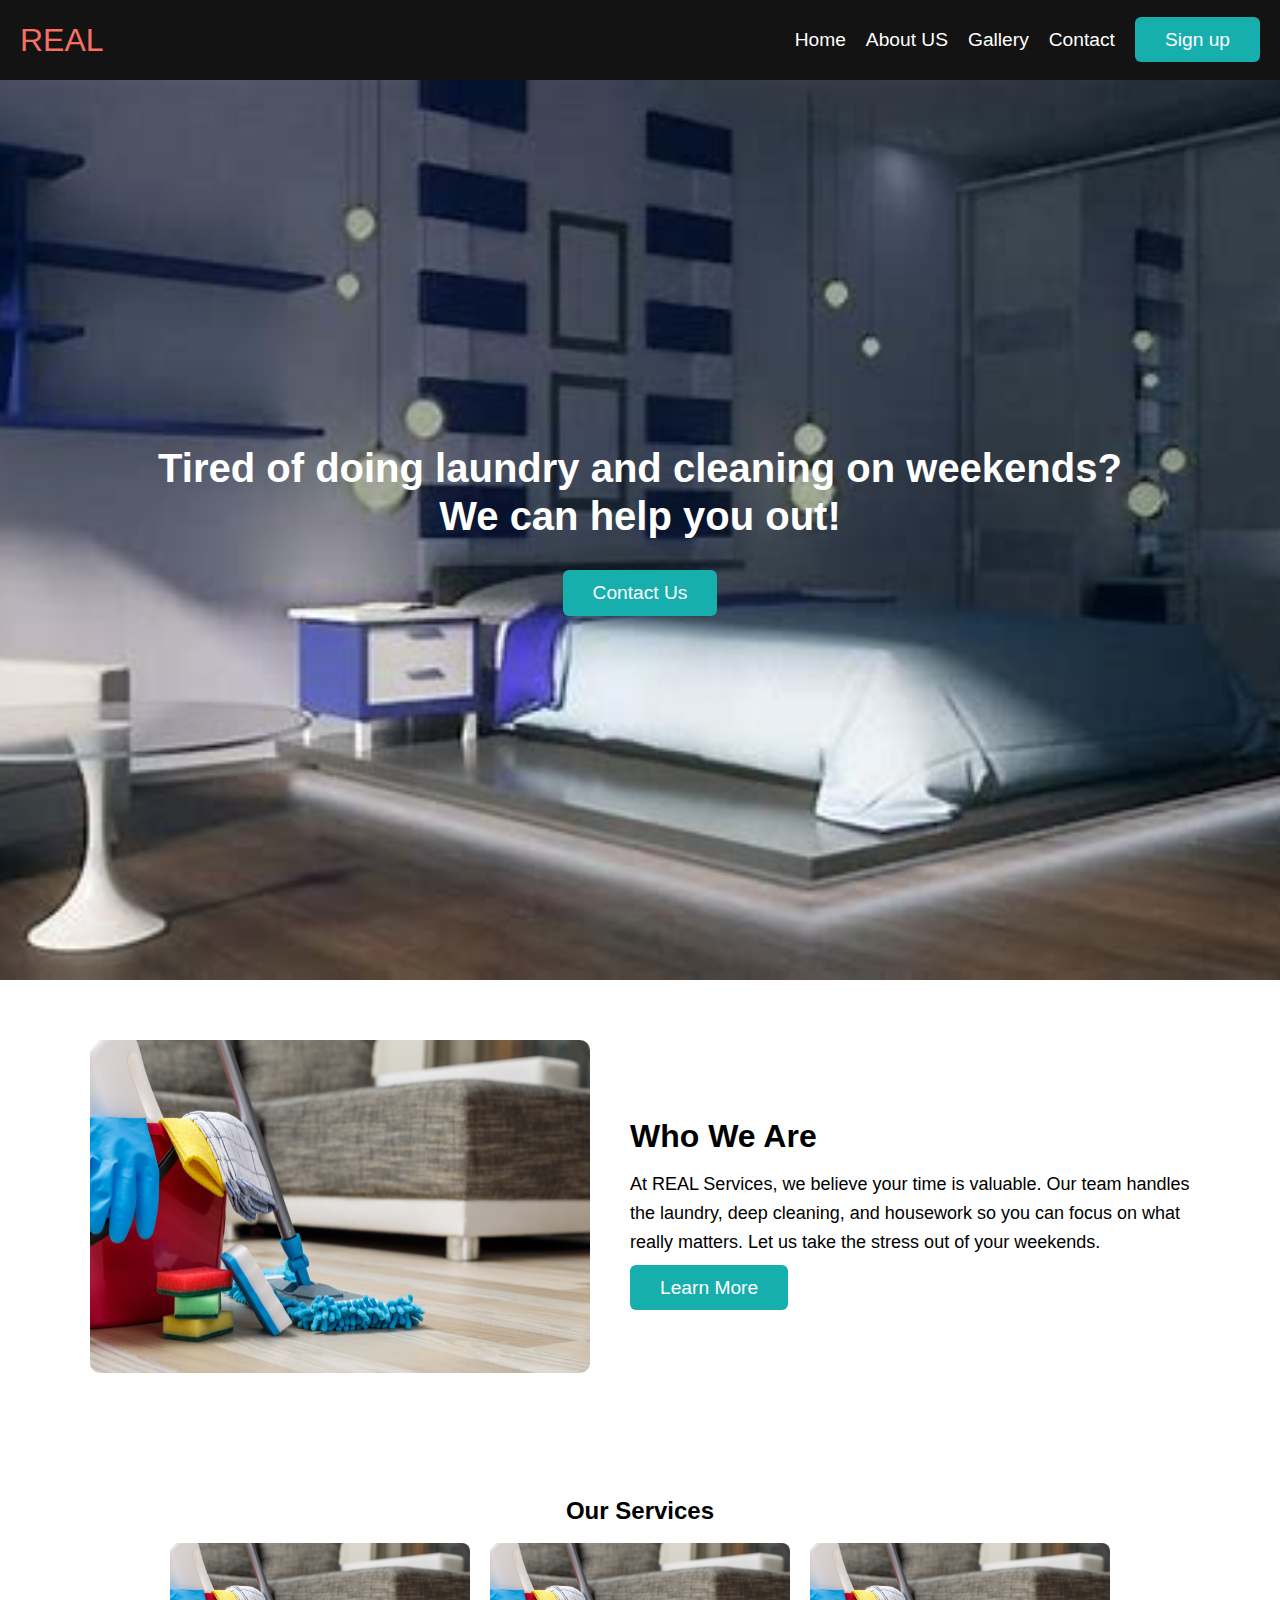
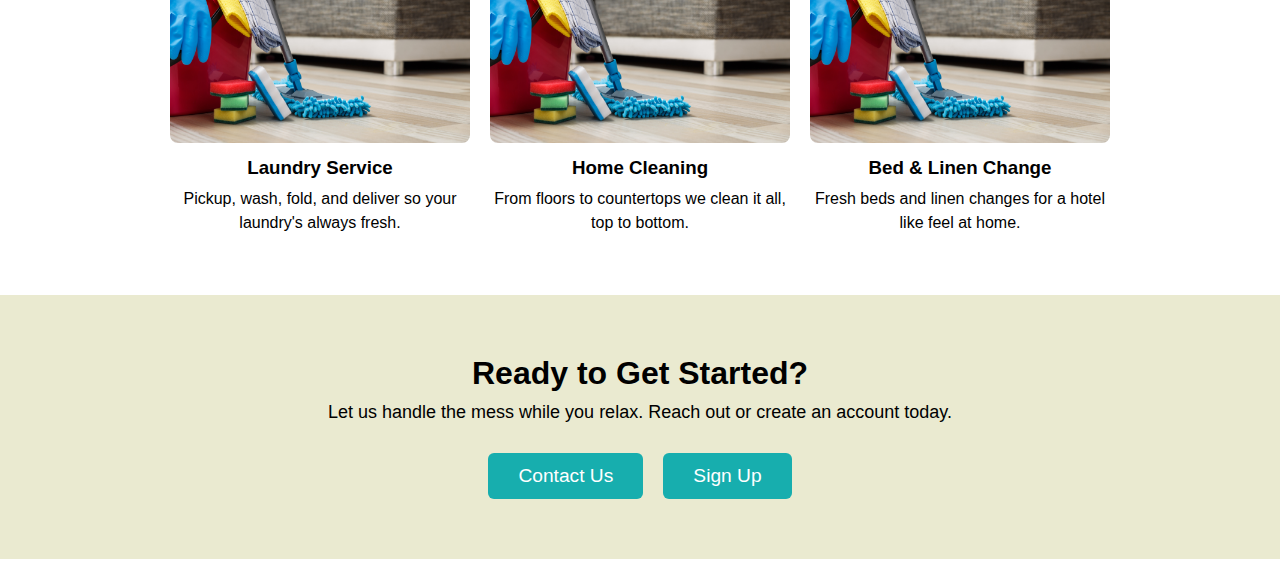
<file: index.html>
<!DOCTYPE html>
<html lang="en">
<head>
  <meta charset="UTF-8" />
  <meta name="viewport" content="width=device-width, initial-scale=1" />
  <title>Real</title>
  <link rel="icon" href="img/logo.jpg">
  <link rel="stylesheet" href="tests.css" />
    <link rel="stylesheet" href="home.css" />
</head>
<body>
<nav class="navbar">
  <div class="container">
    <a href="/" id="logo">REAL</a>
    <div id="menu">
      <span class="bar"></span>
      <span class="bar"></span>
      <span class="bar"></span>
    </div>
    <ul class="navmenu">
      <li><a href="index.html">Home</a></li>
      <li><a href="about.html">About US</a></li>
      <li><a href="gallery.html">Gallery</a></li>
      <li><a href="contact.html">Contact</a></li>
      <li><a href="login.html" class="btn">Sign up</a></li>
    </ul>
  </div>
</nav>

<div class="ovl">
  <h1 style="font-size: 40px;">Tired of doing laundry and cleaning on weekends?<br>We can help you out!</h1>
  <button class="btn" onclick="location.href='contact.html'">Contact Us</button>
</div>

<section class="intro-section">
  <div class="intro-content">
    <div class="intro-image">
      <img src="img/main.jpg" alt="Our Service">
    </div>
    <div class="intro-text">
      <h2>Who We Are</h2>
      <p>
        At REAL Services, we believe your time is valuable. Our team handles the laundry, deep cleaning, and housework so you can focus on what really matters. Let us take the stress out of your weekends.
      </p>
      <a href="about.html" class="btn">Learn More</a>
    </div>
  </div>
</section>
<section class="services-section">
  <h2>Our Services</h2><br>
  <div class="services-grid">
    <div class="service-card">
      <img src="img/main.jpg" alt="Laundry Service">
      <h3>Laundry Service</h3>
      <p>Pickup, wash, fold, and deliver so your laundry's always fresh.</p>
    </div>
    <div class="service-card">
      <img src="img/main.jpg" alt="Home Cleaning">
      <h3>Home Cleaning</h3>
      <p>From floors to countertops we clean it all, top to bottom.</p>
    </div>
    <div class="service-card">
      <img src="img/main.jpg" alt="Linen Change">
      <h3>Bed & Linen Change</h3>
      <p>Fresh beds and linen changes for a hotel like feel at home.</p>
    </div>
  </div>
</section>

<section class="cta-section">
  <h2>Ready to Get Started?</h2>
  <p>Let us handle the mess while you relax. Reach out or create an account today.</p>
  <div class="cta-buttons">
    <a href="contact.html" class="btn">Contact Us</a>
    <a href="login.html" class="btn">Sign Up</a>
  </div>
</section>
<footer>
  <div class="footer-bottom">
    <p style="color: white;">&copy; 2025 REAL Services. All rights reserved.</p>

  </div>
</footer>

<script src="test.js"></script>
</body>
</html>
</file>
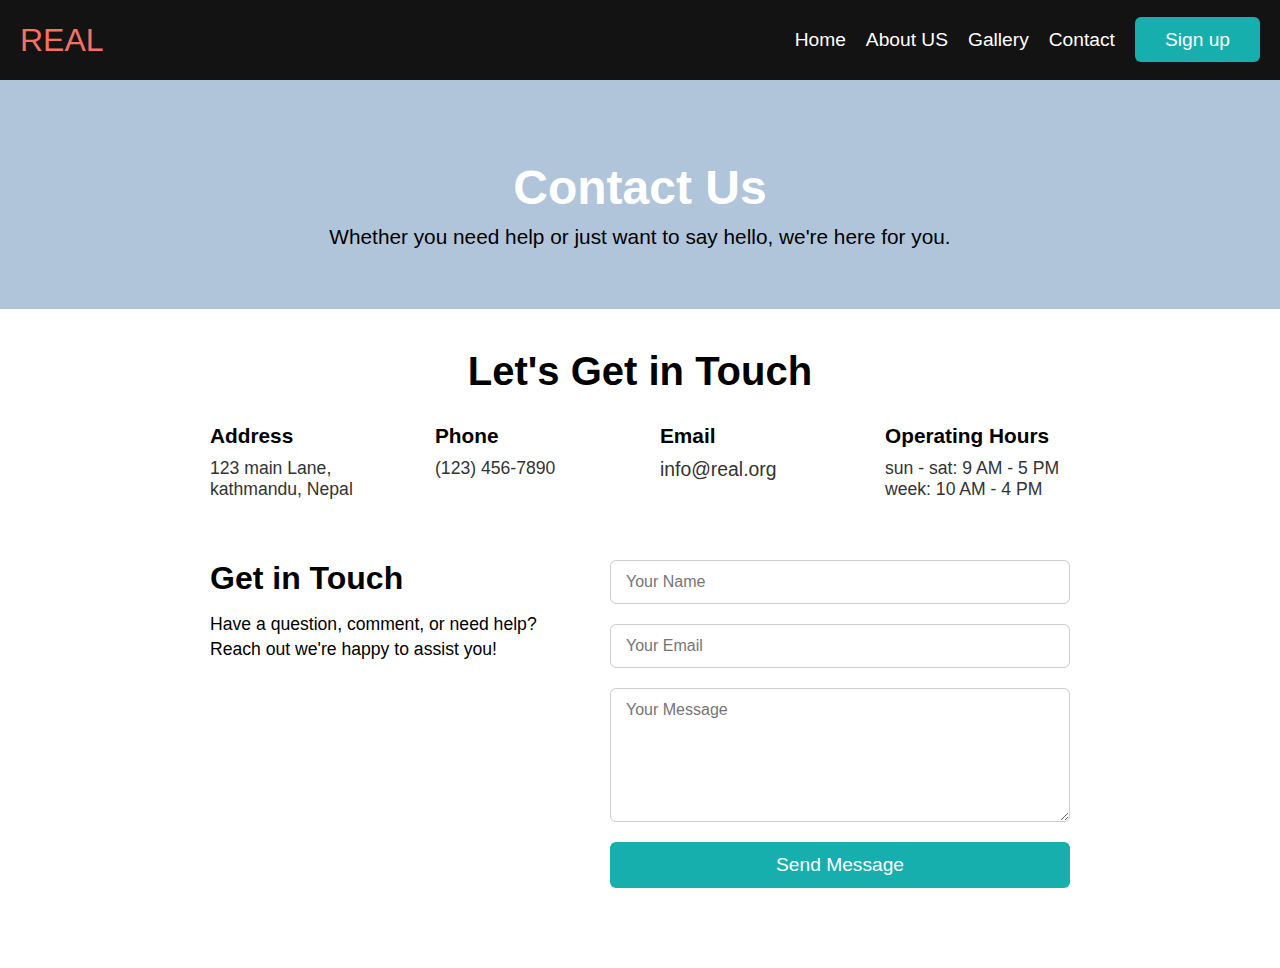
<file: contact.html>
<!DOCTYPE html>
<html lang="en">
<head>
  <meta charset="UTF-8" />
  <meta name="viewport" content="width=device-width, initial-scale=1" />
  <title>project</title>
  <link rel="stylesheet" href="tests.css" />
</head>
<body>

<nav class="navbar">
  <div class="container">
    <a href="/" id="logo">REAL</a>

    <div id="menu">
      <span class="bar"></span>
      <span class="bar"></span>
      <span class="bar"></span>
    </div>

    <ul class="navmenu">
      <li><a href="test.html">Home</a></li>
      <li><a href="about.html">About US</a></li>
      <li><a href="gallery.html">Gallery</a></li>
      <li><a href="contact.html">Contact</a></li>
      <li><a href="login.html" class="btn">Sign up</a></li>
    </ul>
  </div>
</nav>

<!-- Contact Page Hero -->
<section class="contact-hero">
  <div class="contact-hero-content">
    <h1>Contact Us</h1>
    <p>Whether you need help or just want to say hello, we're here for you.</p>
  </div>
</section>

<!-- Contact Details Section -->
<section class="contact-details">
  <h2>Let's Get in Touch</h2>
  <div class="details-content">
    <div class="detail-item">
      <h3>Address</h3>
      <p>123 main Lane,<br />kathmandu, Nepal</p>
    </div>
    <div class="detail-item">
      <h3>Phone</h3>
      <p>(123) 456-7890</p>
    </div>
    <div class="detail-item">
      <h3>Email</h3>
      <p><a href="mailto:info@real.org">info@real.org</a></p>
    </div>
    <div class="detail-item">
      <h3>Operating Hours</h3>
      <p>sun - sat: 9 AM - 5 PM<br />week: 10 AM - 4 PM<br /></p>
    </div>
  </div>
</section>

<!-- Contact Form Section -->
<section class="contact-section">
  <div class="contact-container">
    <div class="contact-text">
      <h2>Get in Touch</h2>
      <p>Have a question, comment, or need help? Reach out we're happy to assist you!</p>
    </div>

    <form class="contact-form">
      <input type="text" name="name" placeholder="Your Name" required />
      <input type="email" name="email" placeholder="Your Email" required />
      <textarea name="message" rows="6" placeholder="Your Message" required></textarea>
      <button type="submit" class="btn">Send Message</button>
    </form>
  </div>
</section>

<script src="test.js"></script>

</body>
</html>
</file>
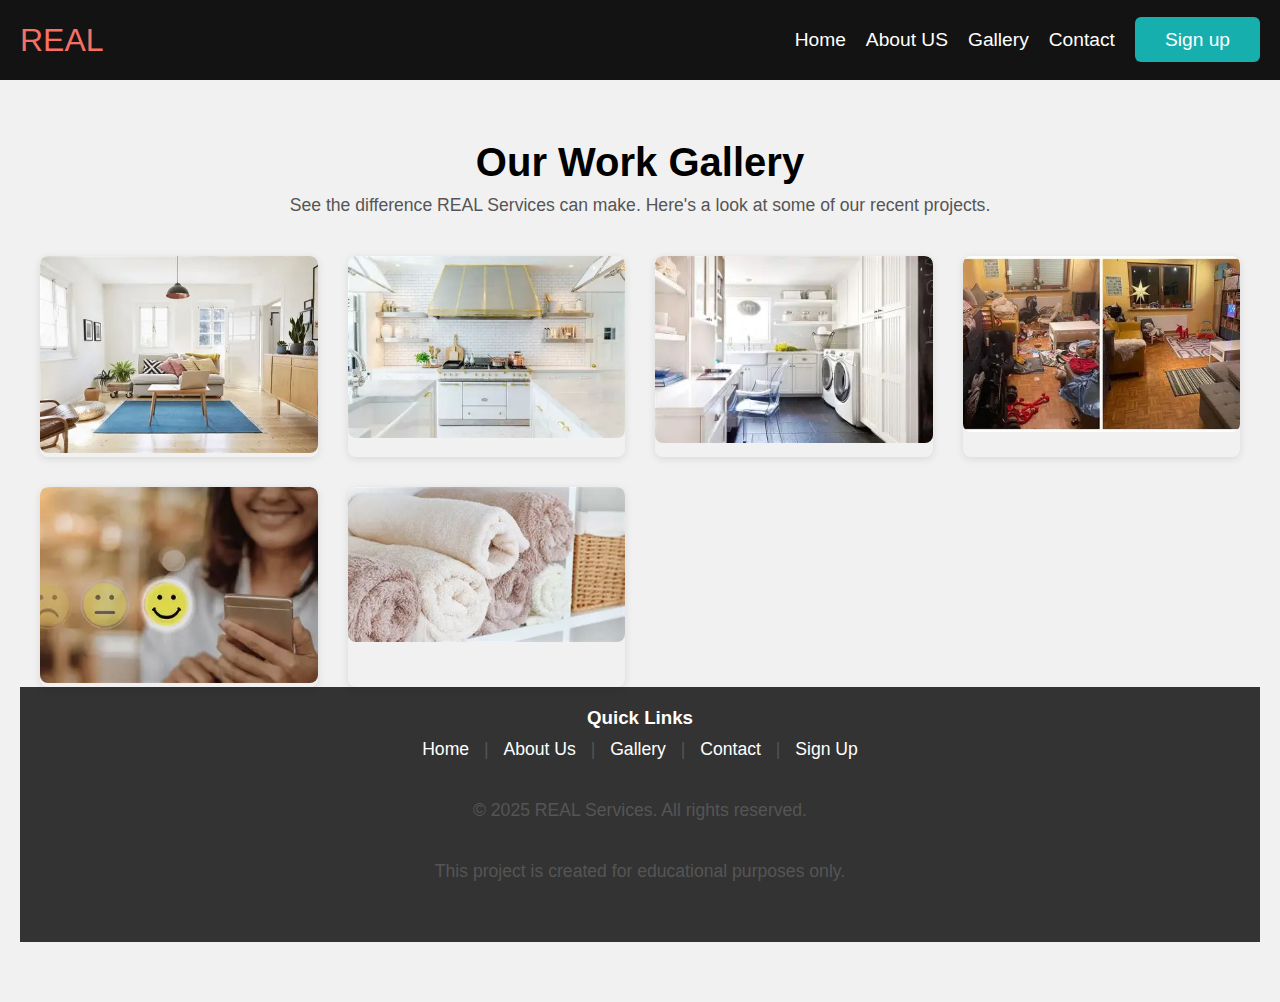
<file: gallery.html>
<!DOCTYPE html>
<html lang="en">
<head>
  <meta charset="UTF-8" />
  <meta name="viewport" content="width=device-width, initial-scale=1" />
  <title>Real</title>
  <link rel="icon" href="img/logo.jpg">
  <link rel="stylesheet" href="tests.css" />
</head>
<body>

<nav class="navbar">
  <div class="container">
    <a href="/" id="logo">REAL</a>

    <div id="menu">
      <span class="bar"></span>
      <span class="bar"></span>
      <span class="bar"></span>
    </div>

    <ul class="navmenu">
      <li><a href="index.html">Home</a></li>
      <li><a href="about.html">About US</a></li>
      <li><a href="gallery.html">Gallery</a></li>
      <li><a href="contact.html">Contact</a></li>
      <li><a href="login.html" class="btn">Sign up</a></li>
    </ul>
  </div>
</nav>

<section class="gallery-section">
  <h2>Our Work Gallery</h2>
  <p>See the difference REAL Services can make. Here's a look at some of our recent projects.</p>

<div class="gallery-grid">
  <div class="gallery-item">
    <img src="img/gallery1.webp" alt="Clean Living Room">
    <div class="gallery-caption">Clean Living Room</div>
  </div>
  <div class="gallery-item">
    <img src="img/gallery2.webp" alt="Sparkling Kitchen">
    <div class="gallery-caption">Sparkling Kitchen</div>
  </div>
  <div class="gallery-item">
    <img src="img/gallery3.webp" alt="Organized Laundry Area">
    <div class="gallery-caption">Organized Laundry Area</div>
  </div>
  <div class="gallery-item">
    <img src="img/gallery4.webp" alt="Before and After Cleaning">
    <div class="gallery-caption">Before and After Cleaning</div>
  </div>
  <div class="gallery-item">
    <img src="img/gallery5.webp" alt="Happy Customer">
    <div class="gallery-caption">Happy Customer</div>
  </div>
  <div class="gallery-item">
    <img src="img/gallery6.webp" alt="Fresh Linen Setup">
    <div class="gallery-caption">Fresh Linen Setup</div>
  </div>
</div>
<footer style="background-color: #333; color: white; padding: 20px 0; text-align: center;">
  <div>
    <h3 style="margin-bottom: 10px;">Quick Links</h3>
    <p>
      <a href="index.html" style="color: white; text-decoration: none; margin: 0 10px;">Home</a> |
      <a href="about.html" style="color: white; text-decoration: none; margin: 0 10px;">About Us</a> |
      <a href="gallery.html" style="color: white; text-decoration: none; margin: 0 10px;">Gallery</a> |
      <a href="contact.html" style="color: white; text-decoration: none; margin: 0 10px;">Contact</a> |
      <a href="login.html" style="color: white; text-decoration: none; margin: 0 10px;">Sign Up</a>
    </p>
  </div>
  <div style="margin-top: 15px;">
    <p>&copy; 2025 REAL Services. All rights reserved.</p>
    <p>This project is created for educational purposes only.</p>
  </div>
</footer>


<script src="test.js"></script>

</body>
</html>
</file>
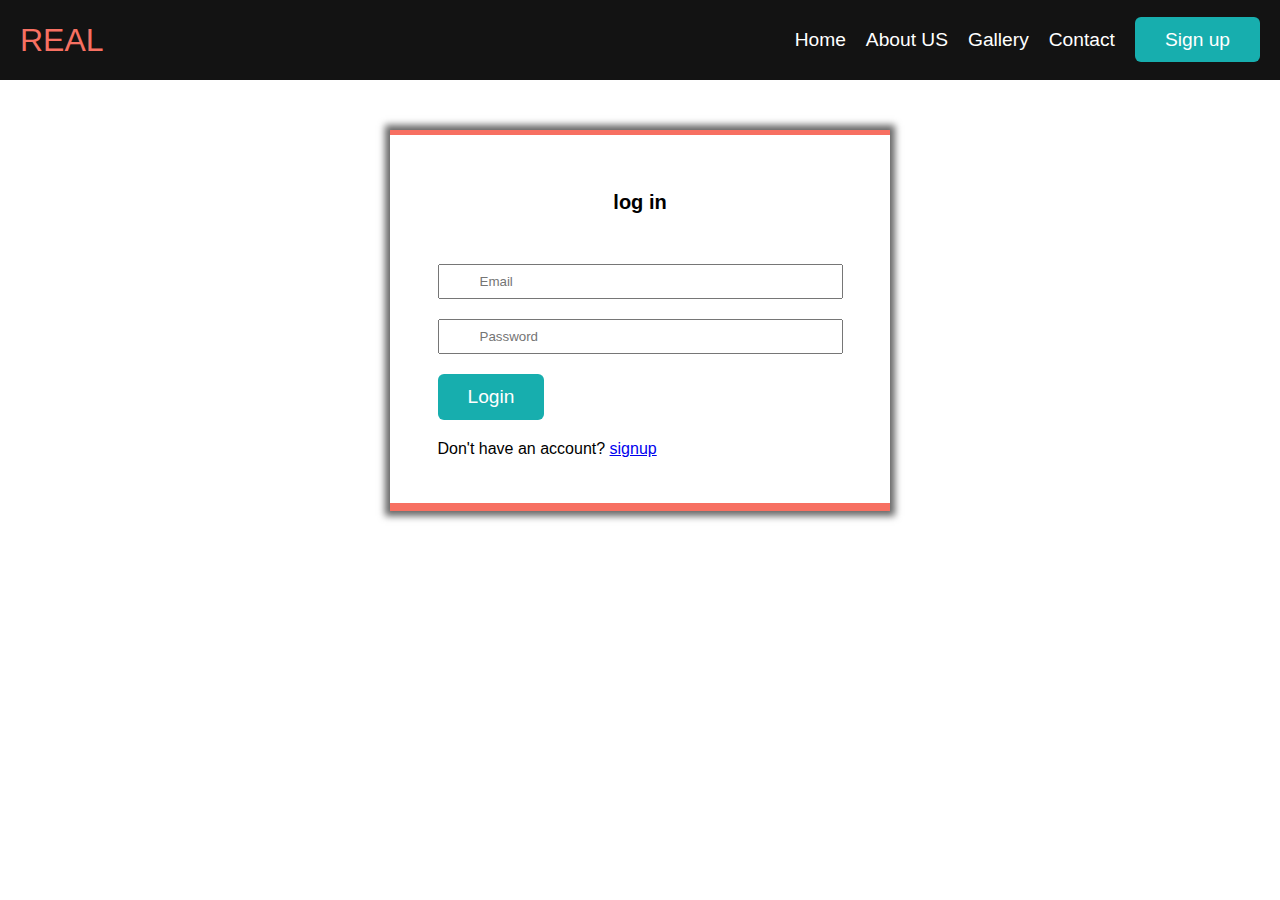
<file: login2.html>
<!DOCTYPE html>
<html lang="en">
<head>
  <meta charset="UTF-8" />
  <meta name="viewport" content="width=device-width, initial-scale=1" />
  <title>Real</title>
  <link rel="icon" href="img/logo.jpg">
  <link rel="stylesheet" href="tests.css" />
</head>
<body>

<nav class="navbar">
  <div class="container">
    <a href="/" id="logo">REAL</a>

    <div id="menu">
      <span class="bar"></span>
      <span class="bar"></span>
      <span class="bar"></span>
    </div>

    <ul class="navmenu">
      <li><a href="index.html">Home</a></li>
      <li><a href="about.html">About US</a></li>
      <li><a href="gallery.html">Gallery</a></li>
      <li><a href="contact.html">Contact</a></li>
      <li><a href="login.html" class="btn">Sign up</a></li>
    </ul>
  </div>
</nav>
<div class="Cform">
  <h2>log in</h2>
  <div class="form-container">
    <form id="loginForm">
        <div class="input-name">
    <input type="email" id="lemail" placeholder="Email" class="email" required>
      </div> 
      <div class="input-name">
        <input type="password" id="lpassword1" placeholder="Password" class="password1" required>
      </div> 
      <div class="input-name">
        <input type="submit" class="btn2" value="Login">
      </div> 
      <div class="input-name">
        <p>Don't have an account? <a href="login.html">signup</a></p></div>
      </form>
      </div>
      </div>
<script src="login.js"></script>
<script src="test.js"></script>
</body>
</html>
</file>
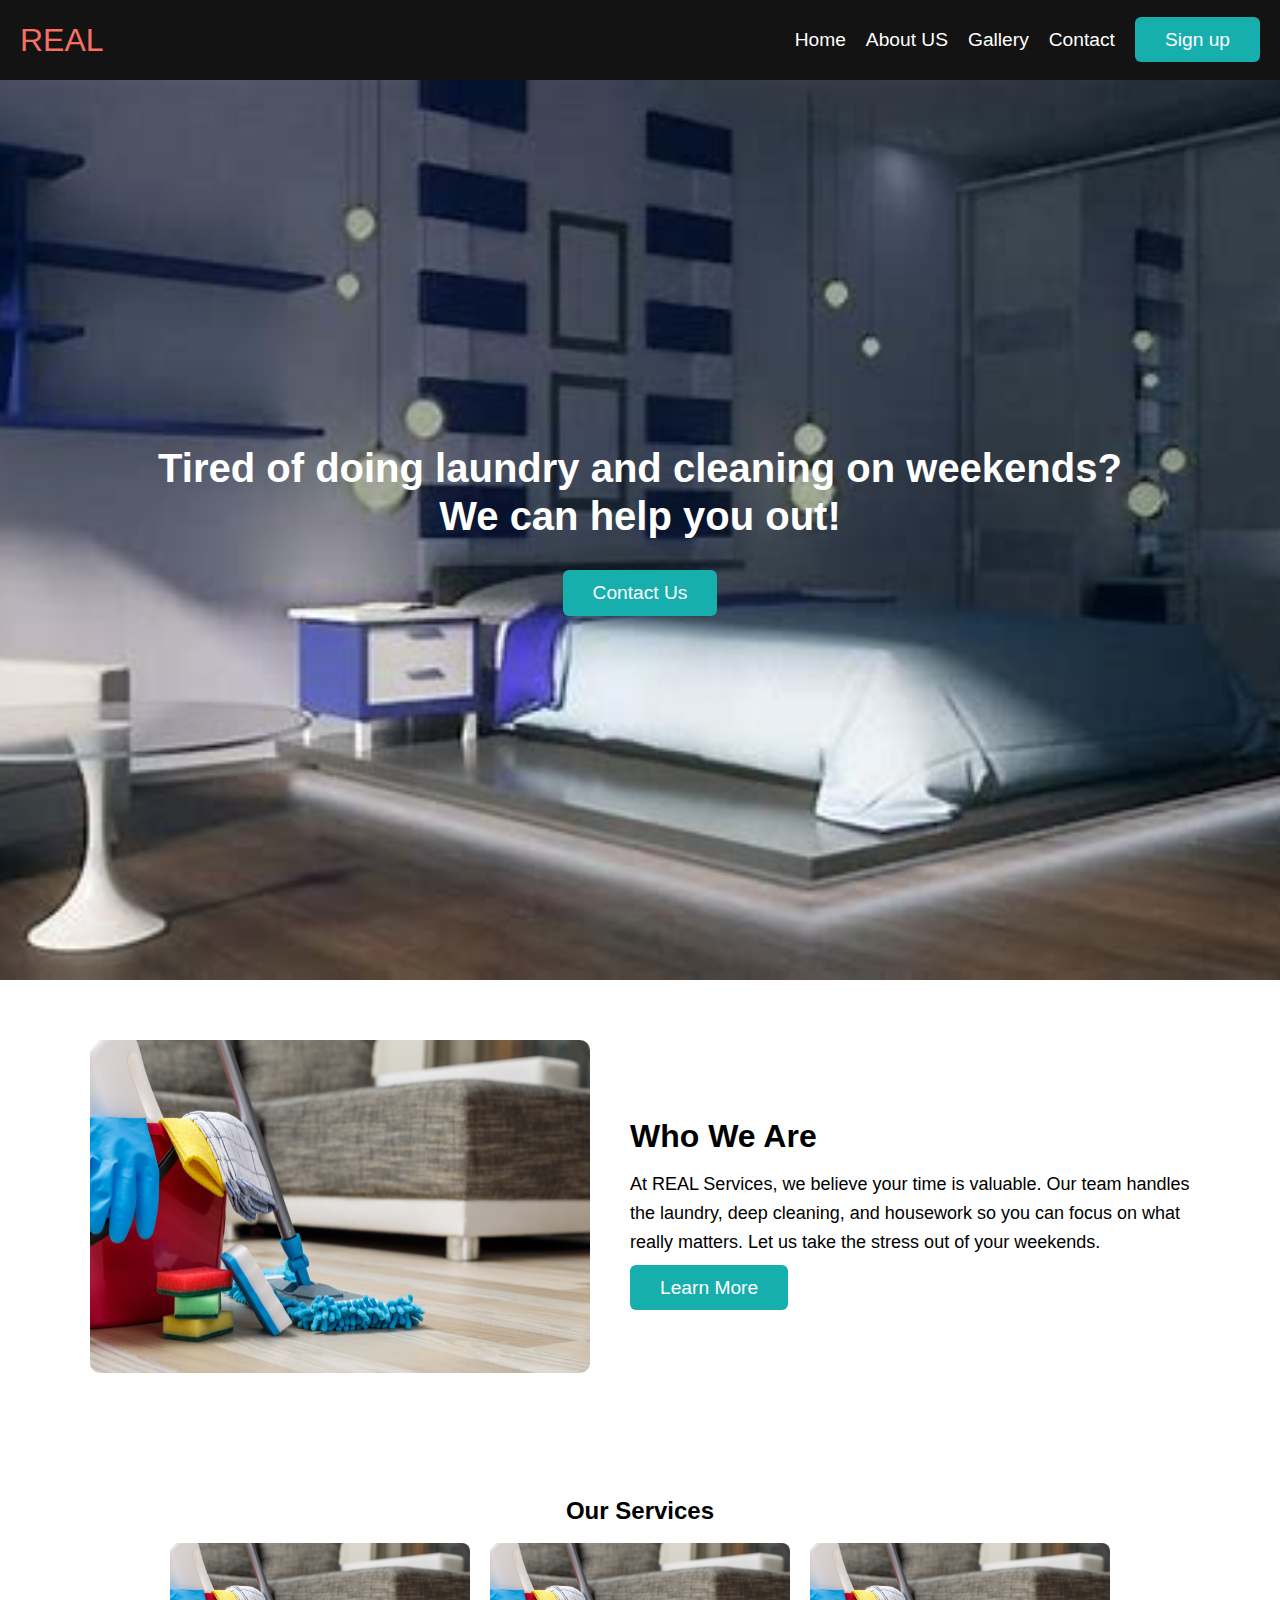
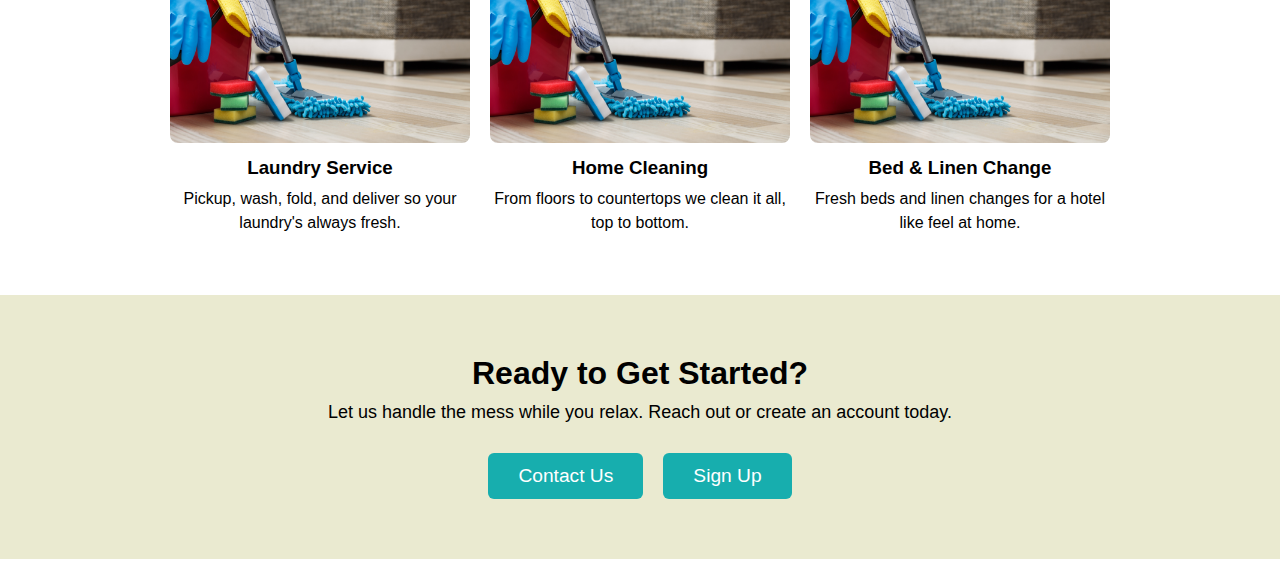
<file: test.html>
<!DOCTYPE html>
<html lang="en">
<head>
  <meta charset="UTF-8" />
  <meta name="viewport" content="width=device-width, initial-scale=1" />
  <title>project</title>
  <link rel="stylesheet" href="tests.css" />
    <link rel="stylesheet" href="home.css" />
</head>
<body>
<nav class="navbar">
  <div class="container">
    <a href="/" id="logo">REAL</a>
    <div id="menu">
      <span class="bar"></span>
      <span class="bar"></span>
      <span class="bar"></span>
    </div>
    <ul class="navmenu">
      <li><a href="test.html">Home</a></li>
      <li><a href="about.html">About US</a></li>
      <li><a href="gallery.html">Gallery</a></li>
      <li><a href="contact.html">Contact</a></li>
      <li><a href="login.html" class="btn">Sign up</a></li>
    </ul>
  </div>
</nav>

<div class="ovl">
  <h1 style="font-size: 40px;">Tired of doing laundry and cleaning on weekends?<br>We can help you out!</h1>
  <button class="btn" onclick="location.href='contact.html'">Contact Us</button>
</div>

<section class="intro-section">
  <div class="intro-content">
    <div class="intro-image">
      <img src="img/main.jpg" alt="Our Service">
    </div>
    <div class="intro-text">
      <h2>Who We Are</h2>
      <p>
        At REAL Services, we believe your time is valuable. Our team handles the laundry, deep cleaning, and housework so you can focus on what really matters. Let us take the stress out of your weekends.
      </p>
      <a href="about.html" class="btn">Learn More</a>
    </div>
  </div>
</section>
<section class="services-section">
  <h2>Our Services</h2><br>
  <div class="services-grid">
    <div class="service-card">
      <img src="img/main.jpg" alt="Laundry Service">
      <h3>Laundry Service</h3>
      <p>Pickup, wash, fold, and deliver so your laundry's always fresh.</p>
    </div>
    <div class="service-card">
      <img src="img/main.jpg" alt="Home Cleaning">
      <h3>Home Cleaning</h3>
      <p>From floors to countertops we clean it all, top to bottom.</p>
    </div>
    <div class="service-card">
      <img src="img/main.jpg" alt="Linen Change">
      <h3>Bed & Linen Change</h3>
      <p>Fresh beds and linen changes for a hotel like feel at home.</p>
    </div>
  </div>
</section>

<section class="cta-section">
  <h2>Ready to Get Started?</h2>
  <p>Let us handle the mess while you relax. Reach out or create an account today.</p>
  <div class="cta-buttons">
    <a href="contact.html" class="btn">Contact Us</a>
    <a href="login.html" class="btn">Sign Up</a>
  </div>
</section>
<footer>
  <div class="footer-bottom">
    <p style="color: white;">&copy; 2025 REAL Services. All rights reserved.</p>
  </div>
</footer>

<script src="test.js"></script>
</body>
</html>
</file>
<file: tests.css>
* {
  box-sizing: border-box;
  margin: 0;
  padding: 0;
  font-family: Arial, Helvetica, sans-serif;
}
.navbar {
  background: #131313;
  height: 80px;
  display: flex;
  justify-content: center;
  align-items: center;
  position: sticky;
  top: 0;
  z-index: 999;
}
.container {
  display: flex;
  justify-content: space-between;
  width: 100%;
  max-width: 1300px;
  padding: 0 20px;
}
#logo {
  color: #f77062;
  font-size: 2rem;
  text-decoration: none;
  display: flex;
  align-items: center;
}
.navmenu {
  display: flex;
  list-style: none;
  align-items: center;
}
.navmenu li {
  margin-left: 20px;
}
.navmenu li a {
  color: white;
  text-decoration: none;
  font-size: 1.2rem;
  position:relative;
}
.navmenu li a:hover{
    color: aquamarine;
    transition: all 0.3s ease;
}
.btn {
      background-color: #17aeae;
      border: none;
      padding: 12px 30px;
      color: white;
      font-size: 1.2rem;
      cursor: pointer;
      border-radius: 6px;
      transition: background-color 0.3s ease;
      text-decoration: none;
    }
.btn:hover {
      background-color: #f77062;
    }
     
.gallery-section {
  text-align: center;
  padding: 60px 20px;
  background-color: #f1f1f1;
   flex: 1;
}

.gallery-section h2 {
  font-size: 2.5em;
  margin-bottom: 10px;
}

.gallery-section p {
  font-size: 1.1em;
  color: #555;
  margin-bottom: 40px;
}

.gallery-grid {
  display: grid;
  grid-template-columns: repeat(auto-fit, minmax(250px, 1fr));
  gap: 30px;
  padding: 0 20px;
}

.gallery-item {
  position: relative;
  overflow: hidden;
  border-radius: 8px;
  box-shadow: 0 2px 8px rgba(0, 0, 0, 0.1);
}

.gallery-item img {
  width: 100%;
  border-radius: 8px;
  object-fit: cover;
  transition: transform 0.3s ease;
}

.gallery-item:hover img {
  transform: scale(1.05);
}

.gallery-caption {
  position: absolute;
  bottom: 0;
  left: 0;
  right: 0;
  background: rgba(0, 0, 0, 0.6);
  color: #fff;
  padding: 10px;
  font-size: 1em;
  text-align: center;
  opacity: 0;
  transform: translateY(100%);
  transition: all 0.3s ease;
}

.gallery-item:hover .gallery-caption {
  opacity: 1;
  transform: translateY(0);
}
/* Contact Hero */
.contact-hero {
  background-color: #b0c5da;
  color: white;
  padding: 80px 20px 60px;
  text-align: center;
}

.contact-hero-content h1 {
  font-size: 3em;
  margin-bottom: 10px;
}

.contact-hero-content p {
  font-size: 1.3em;
  color: black;
}

/* Contact Details */
.contact-details {
  max-width: 900px;
  margin: 40px auto 60px;
  padding: 0 20px;
  text-align: center;
  color: #222;
}

.contact-details h2 {
  font-size: 2.5em;
  margin-bottom: 30px;
  color: black;
}

.details-content {
  display: flex;
  justify-content: center;
  gap: 40px;
  flex-wrap: wrap;
  max-width: 900px;
  margin: auto;
  text-align: left;
  color: #444;
}

.detail-item {
  flex: 1 1 100px;
}

.detail-item h3 {
  font-size: 1.3em;
  margin-bottom: 10px;
  color: black;
}

.detail-item p, .detail-item a {
  font-size: 1.1em;
  color: #333;
  text-decoration: none;
}

/* Contact Section */
.contact-section {
  max-width: 900px;
  margin: 0 auto 80px;
  padding: 0 20px;
  color: black; /* Make all text black inside this section */
}

.contact-container {
  display: flex;
  flex-wrap: wrap;
  gap: 50px;
  justify-content: center;
}

/* Text Side */
.contact-text {
  flex: 1 1 300px;
  max-width: 350px;
}

.contact-text h2 {
  font-size: 2em;
  margin-bottom: 15px;
}

.contact-text p {
  font-size: 1.1em;
  line-height: 1.4;
}

/* Form Side */
.contact-form {
  flex: 1 1 350px;
  display: flex;
  flex-direction: column;
  gap: 20px;
}

.contact-form input, .contact-form textarea {
  padding: 12px 15px;
  font-size: 1em;
  border: 1px solid #ccc;
  border-radius: 6px;
  font-family: inherit;
  resize: vertical;
  transition: border-color 0.3s ease;
}

.Cform{
  background-color: white;
  width: 500px;
  padding:25px;
  margin: 50px auto 0;
  border-top: 5px solid #f77062;
  border-bottom: 8px solid #f77062;
  box-shadow:0 0 7px 5px rgba(0, 0, 0, 0.6);
}

.Cform h2{
  font-size: 20px;
  line-height: 24px;
  padding:30px;
  text-align: center;
}
.input-name{
width:90%;
position:relative;
margin: 20px auto;
}
.name{
  width:45%;
  padding:8px 0 8px 40px;
}
.input-name span{
  margin-left: 35px;
}
.email{
  width:100%;
  padding:8px 0 8px 40px;
}
.password1{
  width:100%;
  padding:8px 0 8px 40px;
}
.password2{
   width:100%;
  padding:8px 0 8px 40px;
}
.btn1 {
      background-color: #17aeae;
      border: none;
      padding: 12px 30px;
      color: white;
      font-size: 1.2rem;
      cursor: pointer;
      border-radius: 6px;
      transition: background-color 0.3s ease;
      text-decoration: none;
    }
    .btn2{
      background-color: #17aeae;
      border: none;
      padding: 12px 30px;
      color: white;
      font-size: 1.2rem;
      cursor: pointer;
      border-radius: 6px;
      transition: background-color 0.3s ease;
      text-decoration: none;
    }
/* responsive */
@media (max-width: 768px) {
  .navmenu {
    position: absolute;
    top: 80px;
    left: 0;
    right: 0;
    background: #131313;
    flex-direction: column;
    display: none;
  }
  .navmenu.active {
    display: flex;
  }
  .navmenu li {
    margin: 10px 0;
    text-align: center;
  }
  /* Toggle button styles */
  #menu {
    cursor: pointer;
    display: flex;
    flex-direction: column;
    justify-content: space-around;
    width: 30px;
    height: 25px;
  }
  #menu .bar {
    width: 100%;
    height: 3px;
    background-color: white;
    transition: 0.3s;
  }
  /* Animate bars when active */
  #menu.is-active .bar:nth-child(1) {
    transform: rotate(45deg) translate(5px, 5px);
  }
  #menu.is-active .bar:nth-child(2) {
    opacity: 0;
  }
  #menu.is-active .bar:nth-child(3) {
    transform: rotate(-45deg) translate(5px, -5px);
  }
    .contact-container {
    flex-direction: column;
    align-items: center;
    text-align: center;
  }
  .contact-text, .contact-form {
    max-width: 100%;
  }
   .Cform {
    width: 90%;
    padding: 15px;
    margin: 20px auto;
  }
  .Cform h2 {
    font-size: 18px;
    line-height: 22px;
    padding: 20px 10px;
  }
  .input-name {
    width: 100%;
    margin: 15px auto;
    display: block;
  }
  .name {
    width: 100%;
    padding: 8px 10px;
    margin-bottom: 10px;
  }
  .email, .password1, .password2 {
    width: 100%;
    padding: 8px 10px;
  }
  .btn1 {
    width: 50%;
    padding: 12px 0;
    font-size: 1rem;
  }
  .input-name span {
    margin-left: 0;
    display: block;
    text-align: left;
    margin-top: 5px;
  }
}
</file>
<file: home.css>
body {
      margin: 0;
      color: white;
      font-family: Arial, sans-serif;
    }

    .ovl {
      height: 100vh;
      background-image: url('img/first.jpg'); 
      background-repeat: no-repeat;
      background-size: cover;
      background-position: center;
       background-color: rgba(0, 0, 0, 0.4);
      display: flex;
      flex-direction: column;
      justify-content: center;
      align-items: center;
      text-align: center;
      padding: 0 20px;
    }

    .ovl h1 {
      font-size: 6vw;
      max-width: 90vw;
      line-height: 1.2;
      margin: 0 0 30px;
    }

   .intro-section {
  padding: 60px 20px;
  display: flex;
  justify-content: center;
}

.intro-content {
  display: flex;
  flex-wrap: wrap;
  max-width: 1100px;
  align-items: center;
  gap: 40px;
}

.intro-image img {
  width: 100%;
  max-width: 500px;
  border-radius: 10px;
  object-fit: cover;
}

.intro-text {
  flex: 1;
  min-width: 280px;
}

.intro-text h2 {
  font-size: 32px;
  margin-bottom: 15px;
  color: black;
}

.intro-text p {
  font-size: 18px;
  line-height: 1.6;
  color: black;
  margin-bottom: 20px;
}

.services-section {
  padding: 60px 20px;
  text-align: center;
}

.services-section h2 {
  color: black;
  font-size: 3;
  text-align: center;
}
.services-grid {
  display: flex;
  flex-wrap: wrap;
  gap: 20px;
  justify-content: center;
}

.service-card {
  max-width: 300px;
  flex: 1 1 250px;
}

.service-card img {
  width: 100%;
  border-radius: 8px;
}

.service-card h3 {
  color: black;
  margin: 10px 0 8px;
}

.service-card p {
  color: black;
  font-size: 16px;
  line-height: 1.5;
}

.cta-section {
  padding: 60px 20px;
  text-align: center;
  background-color: rgb(234, 234, 208);
}

.cta-section h2 {
  font-size: 32px;
  color: black;
  margin-bottom: 10px;
}

.cta-section p {
  font-size: 18px;
  color: black;
  margin-bottom: 30px;
}

.cta-buttons {
  display: flex;
  justify-content: center;
  gap: 20px;
  flex-wrap: wrap;
}
</file>
